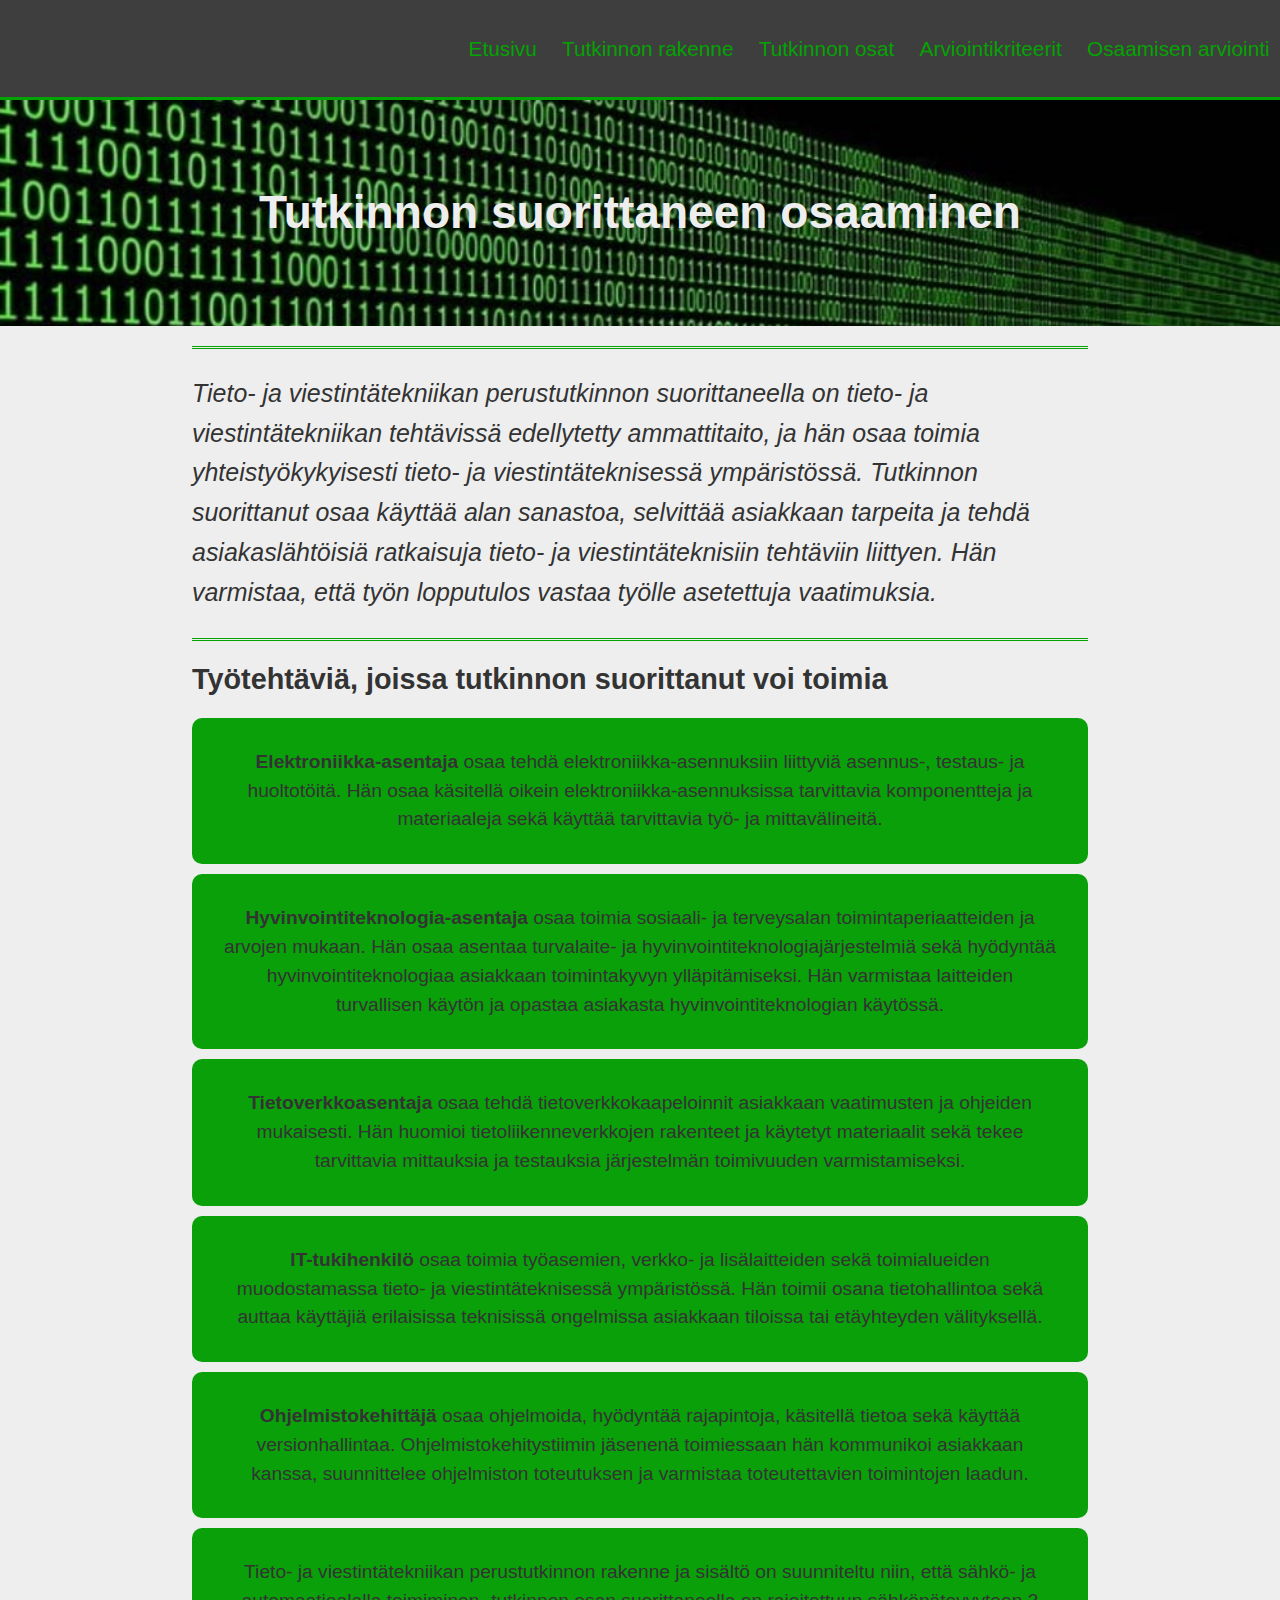
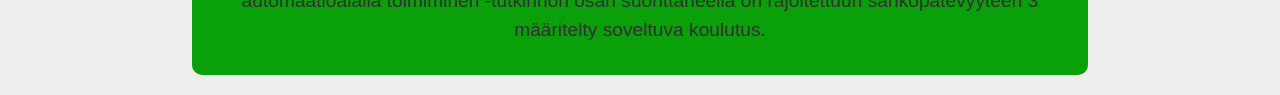
<file: index.html>
<!DOCTYPE html>
<html lang="fi">
    <head>
        <meta charset="UTF-8">
        <meta name="viewport" content="width=device-width, initial-scale=1.0">
        <title>Tieto- ja viestintätekniikan perustutkinto</title>
        <link rel="stylesheet" href="./css/tyylit.css">
        <link rel="stylesheet" href="./css/mobiili.css">
    </head>
    <body>
        <header>
            <nav class="v-center h-right">
                <a href="index.html">Etusivu</a>
                <a href="tutkinnonrakenne.html">Tutkinnon rakenne</a>
                <a href="tutkinnonosat.html">Tutkinnon osat</a>
                <a href="kriteerit.html">Arviointikriteerit</a>
                <a href="arviointi.html">Osaamisen arviointi</a>
            </nav>
        </header>
        <main>
            <section class="showcase">

                    <h2>Tutkinnon suorittaneen osaaminen</h2>
                
            </section>
            
            <section class="ingressi">
                <p>Tieto- ja viestintätekniikan perustutkinnon suorittaneella on tieto- ja viestintätekniikan tehtävissä edellytetty ammattitaito, 
                    ja hän osaa toimia yhteistyökykyisesti tieto- ja viestintäteknisessä ympäristössä. 
                    Tutkinnon suorittanut osaa käyttää alan sanastoa, selvittää asiakkaan tarpeita ja tehdä asiakaslähtöisiä ratkaisuja tieto- ja viestintäteknisiin tehtäviin liittyen. 
                    Hän varmistaa, että työn lopputulos vastaa työlle asetettuja vaatimuksia.
                </p>
            </section>

            <section class="tutkinnonosat">
                <h2>Työtehtäviä, joissa tutkinnon suorittanut voi toimia</h2>
                <p>
                    <b>Elektroniikka-asentaja</b>
                    osaa tehdä elektroniikka-asennuksiin liittyviä asennus-, testaus- ja huoltotöitä. 
                    Hän osaa käsitellä oikein elektroniikka-asennuksissa tarvittavia komponentteja ja materiaaleja sekä käyttää tarvittavia työ- ja mittavälineitä.
                </p>
                <p><b>Hyvinvointiteknologia-asentaja</b> 
                    osaa toimia sosiaali- ja terveysalan toimintaperiaatteiden ja arvojen mukaan. 
                    Hän osaa asentaa turvalaite- ja hyvinvointiteknologiajärjestelmiä sekä hyödyntää hyvinvointiteknologiaa asiakkaan toimintakyvyn ylläpitämiseksi. 
                    Hän varmistaa laitteiden turvallisen käytön ja opastaa asiakasta hyvinvointiteknologian käytössä.
                </p>
                <p><b>Tietoverkkoasentaja</b> 
                    osaa tehdä tietoverkkokaapeloinnit asiakkaan vaatimusten ja ohjeiden mukaisesti. 
                    Hän huomioi tietoliikenneverkkojen rakenteet ja käytetyt materiaalit sekä tekee tarvittavia mittauksia 
                    ja testauksia järjestelmän toimivuuden varmistamiseksi.
                </p>
                <p><b>IT-tukihenkilö</b>
                    osaa toimia työasemien, verkko- ja lisälaitteiden sekä toimialueiden muodostamassa tieto- ja viestintäteknisessä ympäristössä.
                    Hän toimii osana tietohallintoa sekä auttaa käyttäjiä erilaisissa teknisissä ongelmissa asiakkaan tiloissa tai etäyhteyden välityksellä.
                </p>
                <p><b>Ohjelmistokehittäjä</b> 
                    osaa ohjelmoida, hyödyntää rajapintoja, käsitellä tietoa sekä käyttää versionhallintaa. 
                    Ohjelmistokehitystiimin jäsenenä toimiessaan hän kommunikoi asiakkaan kanssa, suunnittelee ohjelmiston toteutuksen
                    ja varmistaa toteutettavien toimintojen laadun.
                </p>
                <p>Tieto- ja viestintätekniikan perustutkinnon rakenne ja sisältö on suunniteltu niin, 
                    että sähkö- ja automaatioalalla toimiminen -tutkinnon osan suorittaneella on rajoitettuun sähköpätevyyteen 3 määritelty soveltuva koulutus.
                </p>
            </section>
            
        </main>
    </body>

</html>
</file>
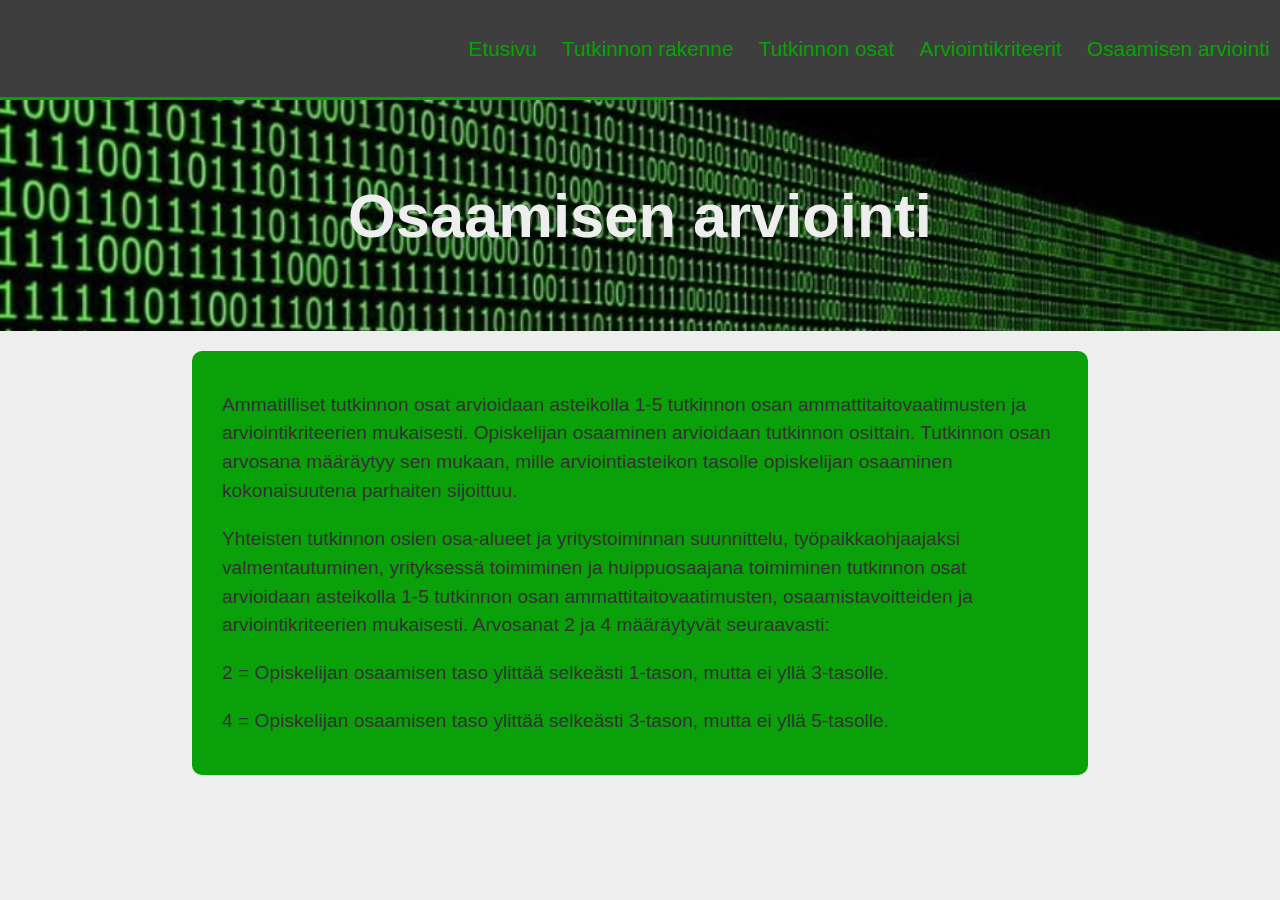
<file: arviointi.html>
<!DOCTYPE html>
<html lang="fi">
    <head>
        <meta charset="UTF-8">
        <meta name="viewport" content="width=device-width, initial-scale=1.0">
        <title>Tieto- ja viestintätekniikan perustutkinto</title>
        <link rel="stylesheet" href="./css/tyylit.css">
        <link rel="stylesheet" href="./css/mobiili.css">
    </head>
    <body>
        <header>
            <nav class="v-center h-right">
                <a href="index.html">Etusivu</a>
                <a href="tutkinnonrakenne.html">Tutkinnon rakenne</a>
                <a href="tutkinnonosat.html">Tutkinnon osat</a>
                <a href="kriteerit.html">Arviointikriteerit</a>
                <a href="arviointi.html">Osaamisen arviointi</a>
            </nav>
        </header>
        <main>
            <section class="showcase">
                <h1>Osaamisen arviointi</h1>
            </section>
            <section class="osaamisenarviointi">
                <p>Ammatilliset tutkinnon osat arvioidaan asteikolla 1-5 tutkinnon osan ammattitaitovaatimusten 
                    ja arviointikriteerien mukaisesti. 
                    Opiskelijan osaaminen arvioidaan tutkinnon osittain. 
                    Tutkinnon osan arvosana määräytyy sen mukaan, mille arviointiasteikon tasolle 
                    opiskelijan osaaminen kokonaisuutena parhaiten sijoittuu.
                </p>
                <p>Yhteisten tutkinnon osien osa-alueet ja yritystoiminnan suunnittelu, 
                    työpaikkaohjaajaksi valmentautuminen, yrityksessä toimiminen 
                    ja huippuosaajana toimiminen tutkinnon osat arvioidaan asteikolla 1-5 
                    tutkinnon osan ammattitaitovaatimusten, osaamistavoitteiden ja arviointikriteerien mukaisesti. 
                    Arvosanat 2 ja 4 määräytyvät seuraavasti:
                </p>
                <p>2 = Opiskelijan osaamisen taso ylittää selkeästi 1-tason, mutta ei yllä 3-tasolle.</p>
                <p>4 = Opiskelijan osaamisen taso ylittää selkeästi 3-tason, mutta ei yllä 5-tasolle.</p>
            </section>
        </main>  
    </body>
</html>
</file>
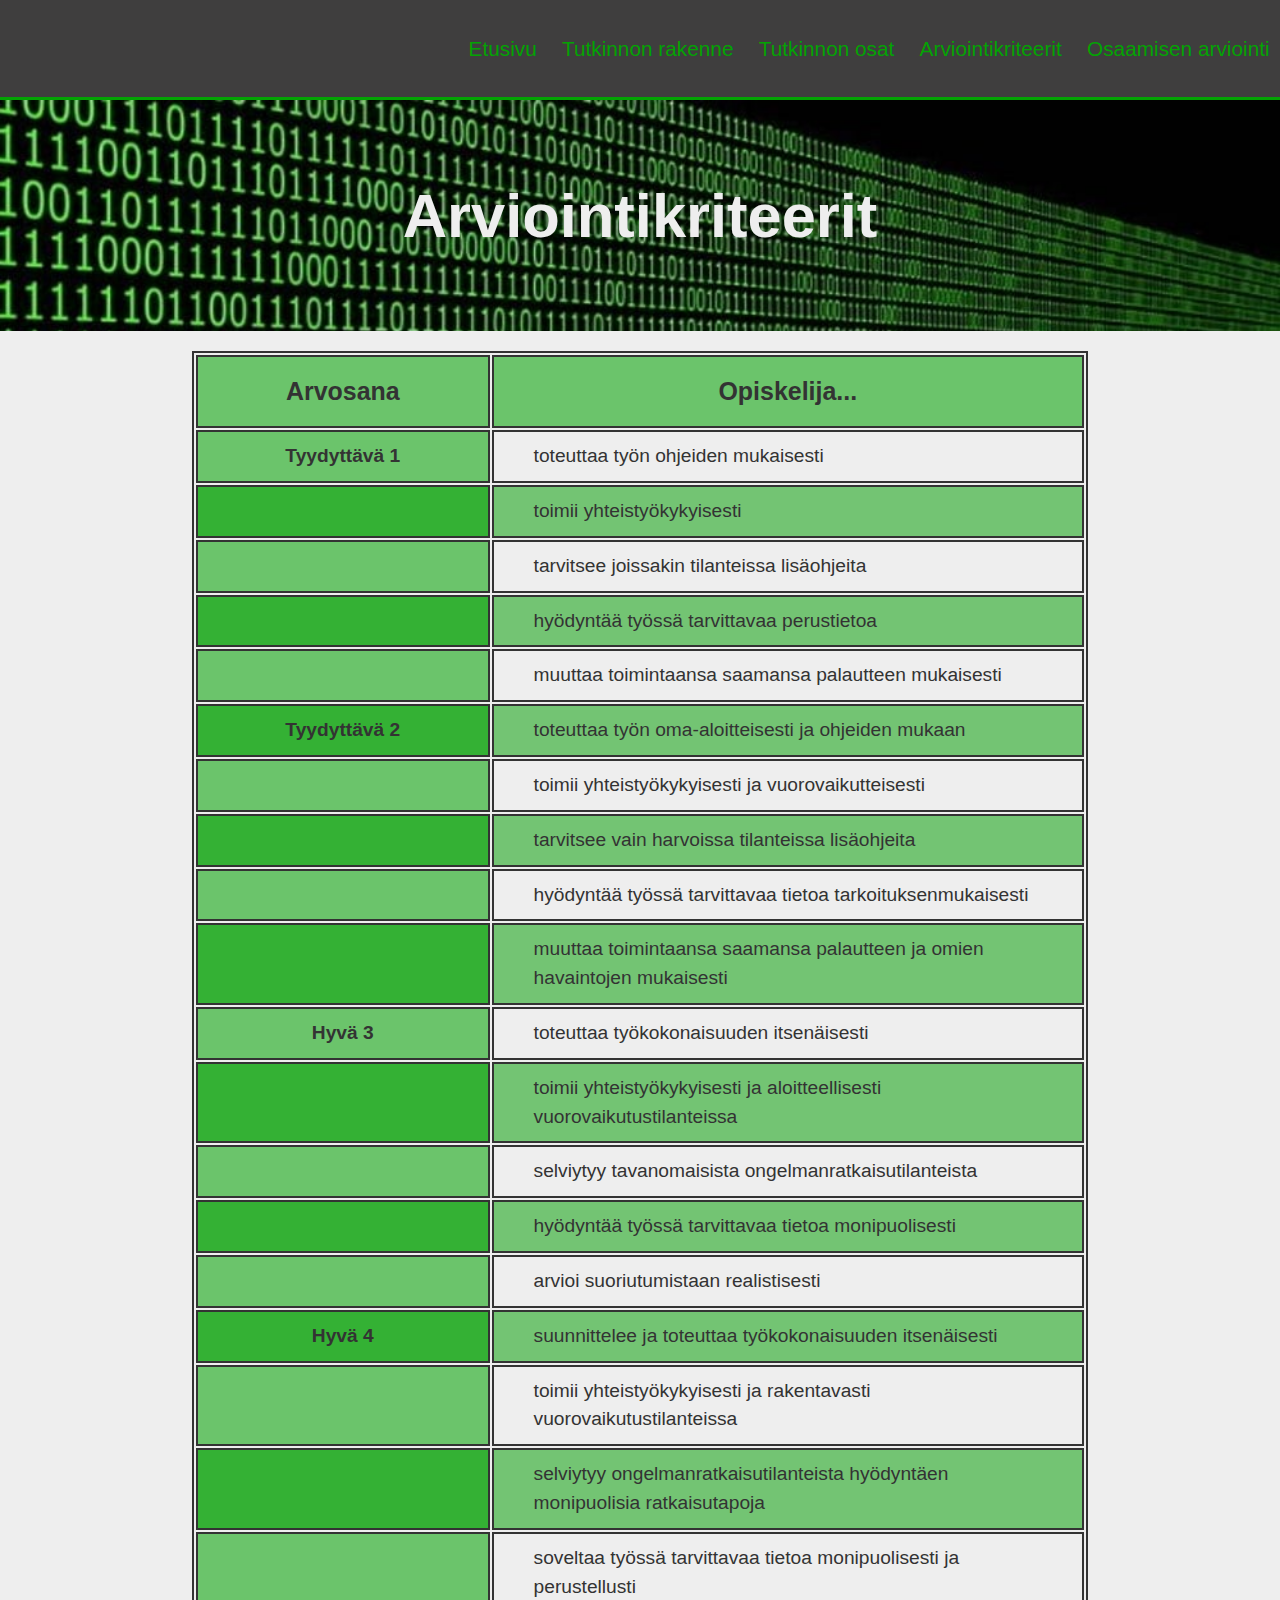
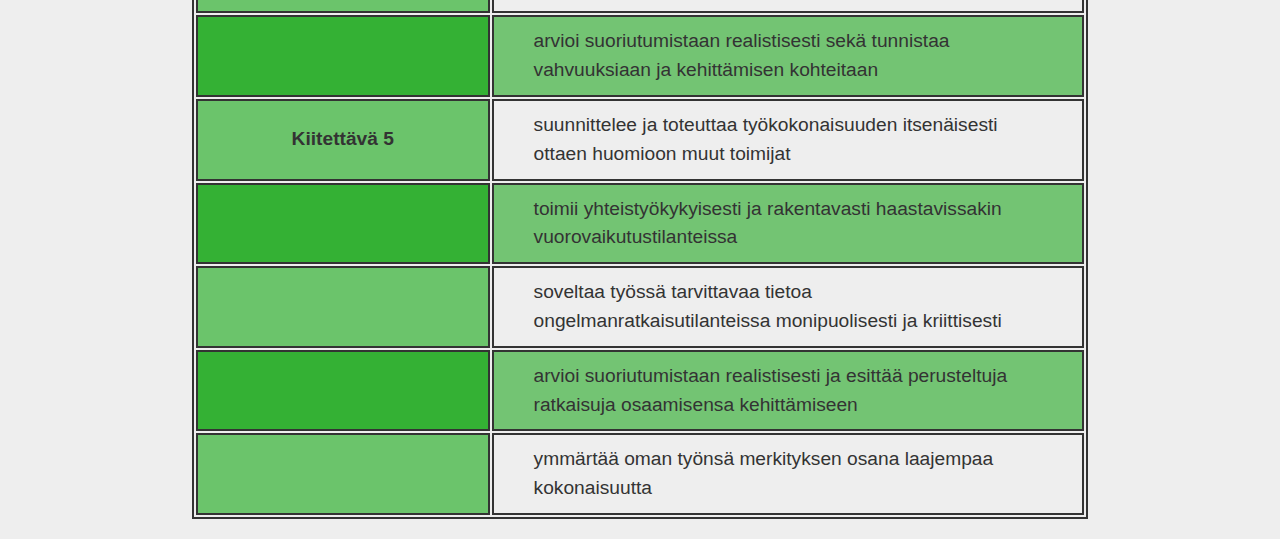
<file: kriteerit.html>
<!DOCTYPE html>
<html lang="fi">
    <head>
        <meta charset="UTF-8">
        <meta name="viewport" content="width=device-width, initial-scale=1.0">
        <title>Tieto- ja viestintätekniikan perustutkinto</title>
        <link rel="stylesheet" href="./css/tyylit.css">
        <link rel="stylesheet" href="./css/mobiili.css">
    </head>
    <body>
        <header>
            <nav class="v-center h-right">
                <a href="index.html">Etusivu</a>
                <a href="tutkinnonrakenne.html">Tutkinnon rakenne</a>
                <a href="tutkinnonosat.html">Tutkinnon osat</a>
                <a href="kriteerit.html">Arviointikriteerit</a>
                <a href="arviointi.html">Osaamisen arviointi</a>
            </nav>
        </header>
        <main>
            <section class="showcase">
                <h1>Arviointikriteerit</h1>
            </section>
            <section>
                <table id="taulukko">
                    <thead>
                        <tr>
                            <th>Arvosana</th>
                            <th>Opiskelija...</th>
                        </tr>
                    </thead>
                    <tbody>
                        <tr>
                            <th><b>Tyydyttävä 1</b></th>
                            <td>toteuttaa työn ohjeiden mukaisesti</td>
                        </tr>
                        <tr>
                            <th></th>
                            <td>toimii yhteistyökykyisesti</td>
                        </tr>
                        <tr>
                            <th></th>
                            <td>tarvitsee joissakin tilanteissa lisäohjeita</td>
                        </tr>
                        <tr>
                            <th></th>
                            <td>hyödyntää työssä tarvittavaa perustietoa</td>
                        </tr>
                        <tr>
                            <th></th>
                            <td>muuttaa toimintaansa saamansa palautteen mukaisesti</td>
                        </tr>
                        <tr>
                            <th><b>Tyydyttävä 2</b></th>
                            <td>toteuttaa työn oma-aloitteisesti ja ohjeiden mukaan</td>
                        </tr>
                        <tr>
                            <th></th>
                            <td>toimii yhteistyökykyisesti ja vuorovaikutteisesti</td>
                        </tr>
                        <tr>
                            <th></th>
                            <td>tarvitsee vain harvoissa tilanteissa lisäohjeita</td>
                        </tr>
                        <tr>
                            <th></th>
                            <td>hyödyntää työssä tarvittavaa tietoa tarkoituksenmukaisesti</td>
                        </tr>
                        <tr>
                            <th></th>
                            <td>muuttaa toimintaansa saamansa palautteen ja omien havaintojen mukaisesti</td>
                        </tr>
                        <tr>
                            <th><b>Hyvä 3</b></th>
                            <td>toteuttaa työkokonaisuuden itsenäisesti</td>
                        </tr>
                        <tr>
                            <th></th>
                            <td>toimii yhteistyökykyisesti ja aloitteellisesti vuorovaikutustilanteissa</td>
                        </tr>
                        <tr>
                            <th></th>
                            <td>selviytyy tavanomaisista ongelmanratkaisutilanteista</td>
                        </tr>
                        <tr>
                            <th></th>
                            <td>hyödyntää työssä tarvittavaa tietoa monipuolisesti</td>
                        </tr>
                        <tr>
                            <th></th>
                            <td>arvioi suoriutumistaan realistisesti</td>
                        </tr>
                        <tr>
                            <th><b>Hyvä 4</b></th>
                            <td>suunnittelee ja toteuttaa työkokonaisuuden itsenäisesti</td>
                        </tr>
                        <tr>
                            <th></th>
                            <td>toimii yhteistyökykyisesti ja rakentavasti vuorovaikutustilanteissa</td>
                        </tr>
                        <tr>
                            <th></th>
                            <td>selviytyy ongelmanratkaisutilanteista hyödyntäen monipuolisia ratkaisutapoja</td>
                        </tr>
                        <tr>
                            <th></th>
                            <td>soveltaa työssä tarvittavaa tietoa monipuolisesti ja perustellusti</td>
                        </tr>
                        <tr>
                            <th></th>
                            <td>arvioi suoriutumistaan realistisesti sekä tunnistaa vahvuuksiaan ja kehittämisen kohteitaan</td>
                        </tr>
                        <tr>
                            <th><b>Kiitettävä 5</b></th>
                            <td>suunnittelee ja toteuttaa työkokonaisuuden itsenäisesti ottaen huomioon muut toimijat</td>
                        </tr>
                        <tr>
                            <th></th>
                            <td>toimii yhteistyökykyisesti ja rakentavasti haastavissakin vuorovaikutustilanteissa</td>
                        </tr>
                        <tr>
                            <th></th>
                            <td>soveltaa työssä tarvittavaa tietoa ongelmanratkaisutilanteissa monipuolisesti ja kriittisesti</td>
                        </tr>
                        <tr>
                            <th></th>
                            <td>arvioi suoriutumistaan realistisesti ja esittää perusteltuja ratkaisuja osaamisensa kehittämiseen</td>
                        </tr>
                        <tr>
                            <th></th>
                            <td>ymmärtää oman työnsä merkityksen osana laajempaa kokonaisuutta</td>
                        </tr>
                    </tbody>
                </table>
            </section>
        </main>
    </body>

</html>
</file>
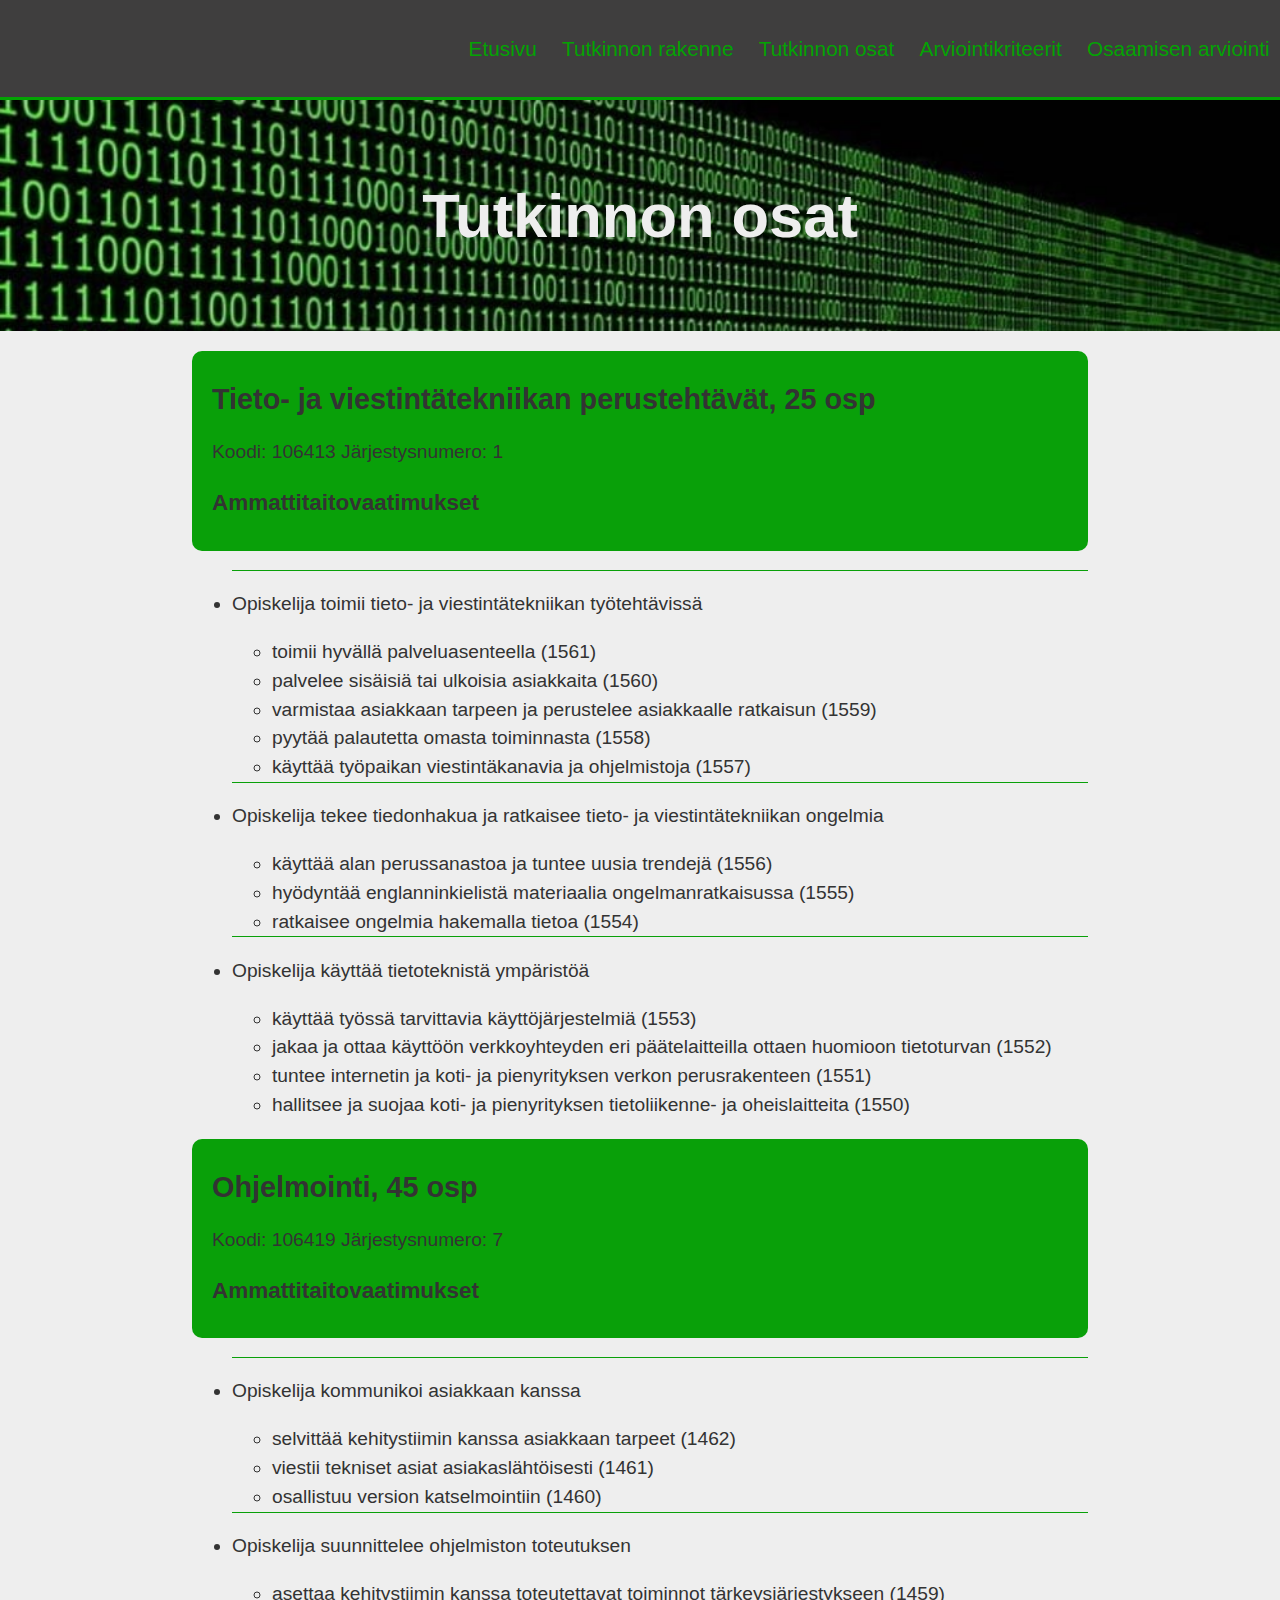
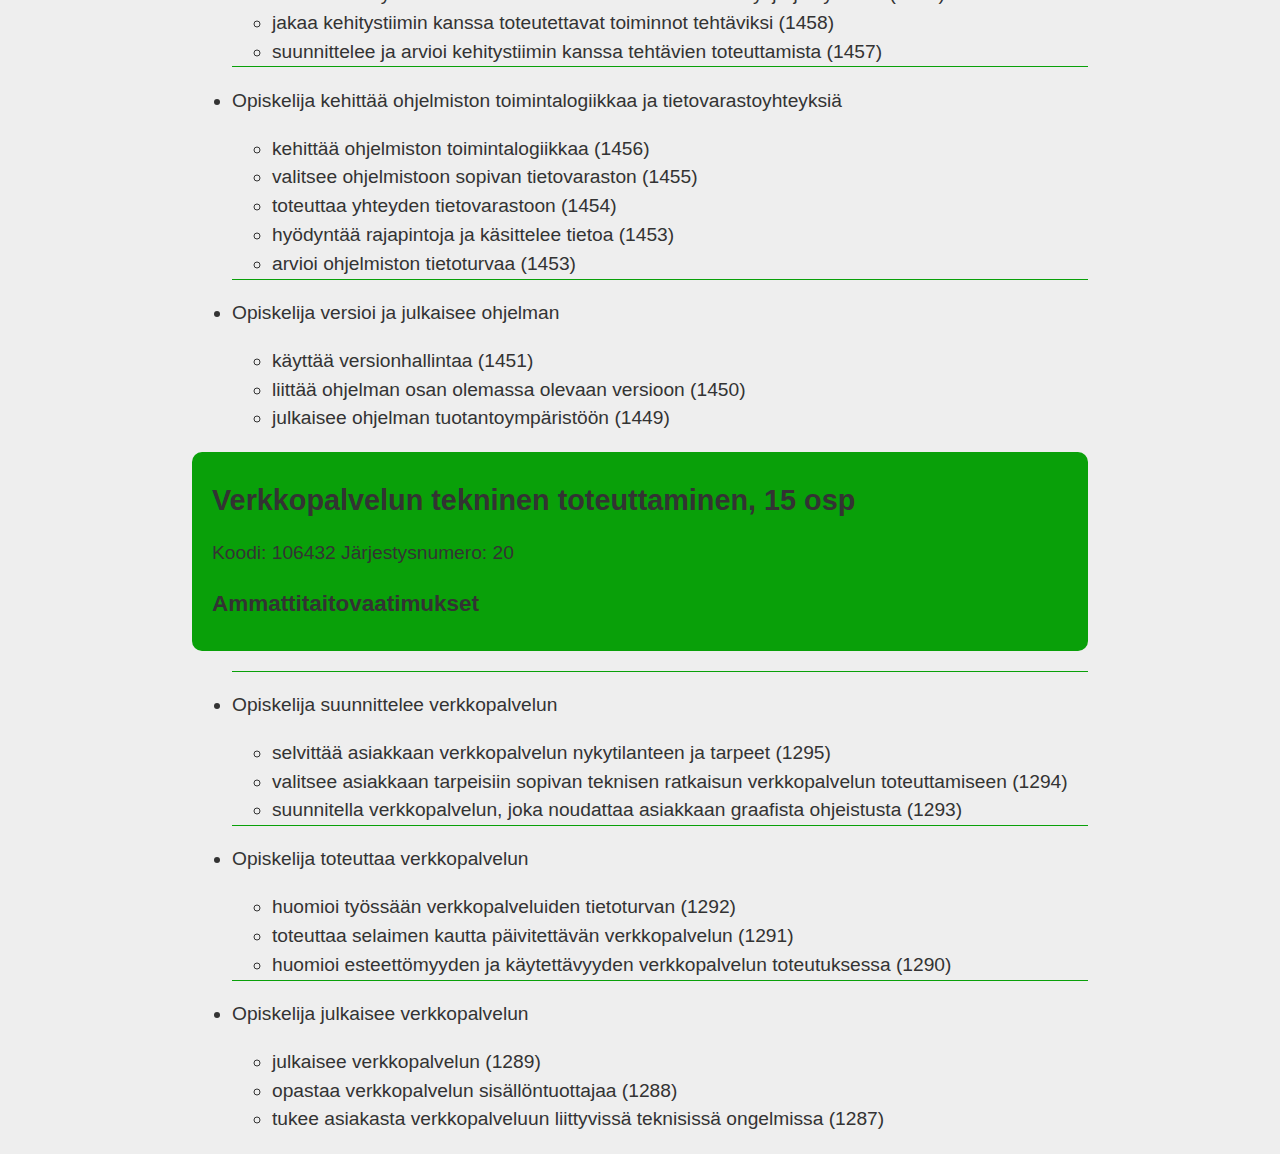
<file: tutkinnonosat.html>
<!DOCTYPE html>
<html lang="fi">
    <head>
        <meta charset="UTF-8">
        <meta name="viewport" content="width=device-width, initial-scale=1.0">
        <title>Tieto- ja viestintätekniikan perustutkinto</title>
        <link rel="stylesheet" href="./css/tyylit.css">
        <link rel="stylesheet" href="./css/mobiili.css">
    </head>
    <body>
        <header>
            <nav class="v-center h-right">
                <a href="index.html">Etusivu</a>
                <a href="tutkinnonrakenne.html">Tutkinnon rakenne</a>
                <a href="tutkinnonosat.html">Tutkinnon osat</a>
                <a href="kriteerit.html">Arviointikriteerit</a>
                <a href="arviointi.html">Osaamisen arviointi</a>
            </nav>
        </header>
        <main>
            <section class="showcase">
                <h1>Tutkinnon osat</h1>
            </section>
            <section class="tutkinnonosalista">
                <div>
                    <h2>Tieto- ja viestintätekniikan perustehtävät, 25 osp</h2>
                    <p>Koodi: 106413 Järjestysnumero: 1</p>
                    <h3>Ammattitaitovaatimukset</h3>
                </div>    
                <ul>
                    <li>
                        <p>Opiskelija toimii tieto- ja viestintätekniikan työtehtävissä</p>
                        <ul>
                            <li>toimii hyvällä palveluasenteella (1561)</li>
                            <li>palvelee sisäisiä tai ulkoisia asiakkaita (1560)</li>
                            <li>varmistaa asiakkaan tarpeen ja perustelee asiakkaalle ratkaisun (1559)</li>
                            <li>pyytää palautetta omasta toiminnasta (1558)</li>
                            <li>käyttää työpaikan viestintäkanavia ja ohjelmistoja (1557)</li>
                        </ul>
                    </li>
                    <li>
                        <p>Opiskelija tekee tiedonhakua ja ratkaisee tieto- ja viestintätekniikan ongelmia</p>
                        <ul>
                            <li>käyttää alan perussanastoa ja tuntee uusia trendejä (1556)</li>
                            <li>hyödyntää englanninkielistä materiaalia ongelmanratkaisussa (1555)</li>
                            <li>ratkaisee ongelmia hakemalla tietoa (1554)</li>
                        </ul>
                    </li>
                    <li>
                        <p>Opiskelija käyttää tietoteknistä ympäristöä</p>
                        <ul>
                            <li>käyttää työssä tarvittavia käyttöjärjestelmiä (1553)</li>
                            <li>jakaa ja ottaa käyttöön verkkoyhteyden eri päätelaitteilla ottaen huomioon tietoturvan (1552)</li>
                            <li>tuntee internetin ja koti- ja pienyrityksen verkon perusrakenteen (1551)</li>
                            <li>hallitsee ja suojaa koti- ja pienyrityksen tietoliikenne- ja oheislaitteita (1550)</li>
                        </ul>
                    </li>
                </ul>
                <div>
                    <h2>Ohjelmointi, 45 osp</h2>
                    <p>Koodi: 106419 Järjestysnumero: 7</p>
                    <h3>Ammattitaitovaatimukset</h3>
                </div>
                <ul>
                    <li>
                        <p>Opiskelija kommunikoi asiakkaan kanssa</p>
                        <ul>
                            <li>selvittää kehitystiimin kanssa asiakkaan tarpeet (1462)</li>
                            <li>viestii tekniset asiat asiakaslähtöisesti (1461)</li>
                            <li>osallistuu version katselmointiin (1460)</li>
                        </ul>
                    </li>
                    <li>
                        <p>Opiskelija suunnittelee ohjelmiston toteutuksen</p>
                        <ul>
                            <li>asettaa kehitystiimin kanssa toteutettavat toiminnot tärkeysjärjestykseen (1459)</li>
                            <li>jakaa kehitystiimin kanssa toteutettavat toiminnot tehtäviksi (1458)</li>
                            <li>suunnittelee ja arvioi kehitystiimin kanssa tehtävien toteuttamista (1457)</li>
                        </ul>
                    </li>
                    <li>
                        <p>Opiskelija kehittää ohjelmiston toimintalogiikkaa ja tietovarastoyhteyksiä</p>
                        <ul>
                            <li>kehittää ohjelmiston toimintalogiikkaa (1456)</li>
                            <li>valitsee ohjelmistoon sopivan tietovaraston (1455)</li>
                            <li>toteuttaa yhteyden tietovarastoon (1454)</li>
                            <li>hyödyntää rajapintoja ja käsittelee tietoa (1453)</li>
                            <li>arvioi ohjelmiston tietoturvaa (1453)</li>
                        </ul>
                    </li>
                    <li>
                        <p>Opiskelija versioi ja julkaisee ohjelman</p>
                        <ul>
                            <li>käyttää versionhallintaa (1451)</li>
                            <li>liittää ohjelman osan olemassa olevaan versioon (1450)</li>
                            <li>julkaisee ohjelman tuotantoympäristöön (1449)</li>
                        </ul>
                    </li>
                </ul>
                <div>
                    <h2>Verkkopalvelun tekninen toteuttaminen, 15 osp</h2>
                    <p>Koodi: 106432 Järjestysnumero: 20</p>
                    <h3>Ammattitaitovaatimukset</h3>
                </div>
                <ul>
                    <li>
                        <p>Opiskelija suunnittelee verkkopalvelun</p>
                        <ul>
                            <li>selvittää asiakkaan verkkopalvelun nykytilanteen ja tarpeet (1295)</li>
                            <li>valitsee asiakkaan tarpeisiin sopivan teknisen ratkaisun verkkopalvelun toteuttamiseen (1294)</li>
                            <li>suunnitella verkkopalvelun, joka noudattaa asiakkaan graafista ohjeistusta (1293)</li>
                        </ul>
                    </li>
                    <li>
                        <p>Opiskelija toteuttaa verkkopalvelun</p>
                        <ul>
                            <li>huomioi työssään verkkopalveluiden tietoturvan (1292)</li>
                            <li>toteuttaa selaimen kautta päivitettävän verkkopalvelun (1291)</li>
                            <li>huomioi esteettömyyden ja käytettävyyden verkkopalvelun toteutuksessa (1290)</li>
                        </ul>
                    </li>
                    <li>
                        <p>Opiskelija julkaisee verkkopalvelun</p>
                        <ul>
                            <li>julkaisee verkkopalvelun (1289)</li>
                            <li>opastaa verkkopalvelun sisällöntuottajaa (1288)</li>
                            <li>tukee asiakasta verkkopalveluun liittyvissä teknisissä ongelmissa (1287)</li>
                        </ul>
                    </li>
                </ul>
            </section>
        </main>
        
    </body>

</html>
</file>
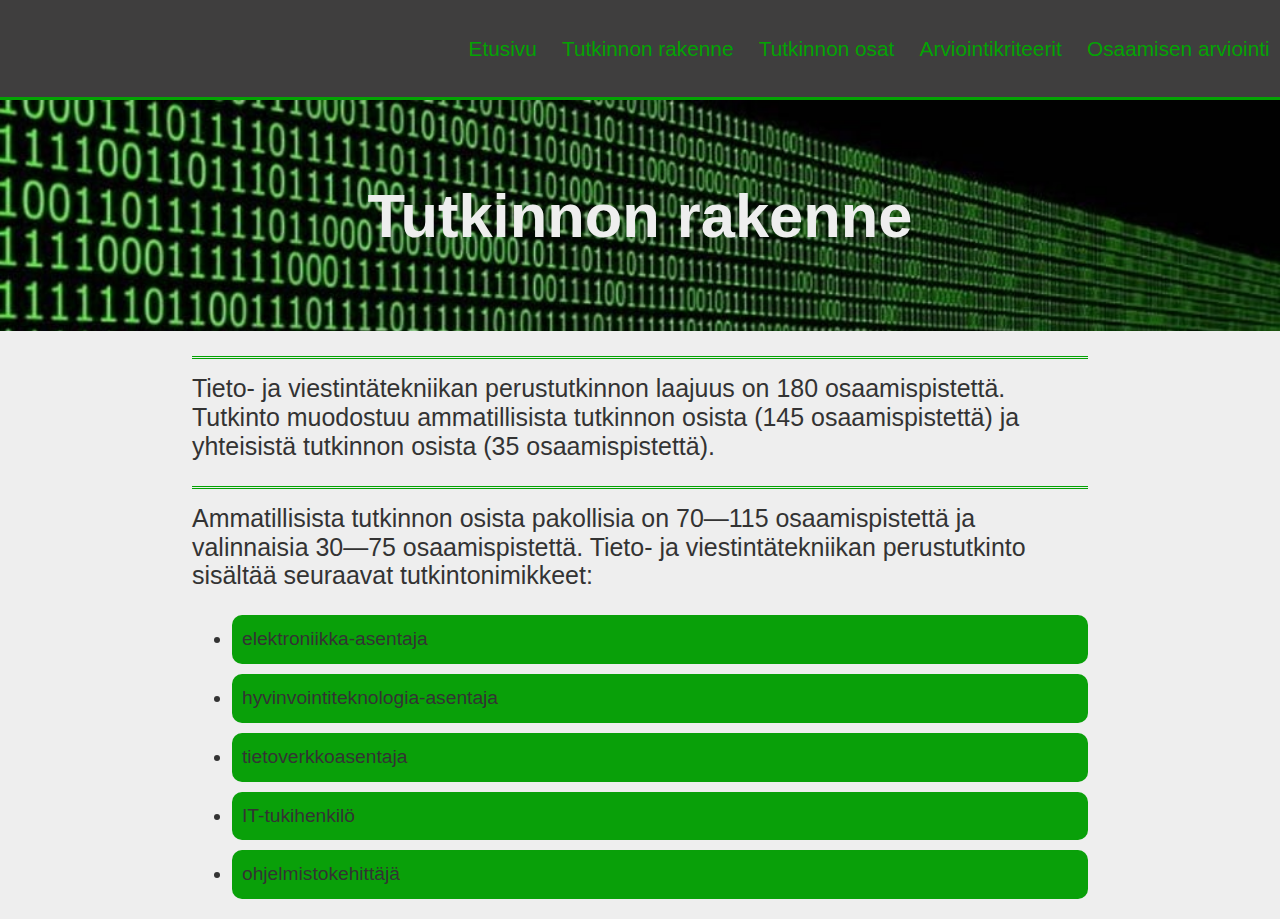
<file: tutkinnonrakenne.html>
<!DOCTYPE html>
<html lang="fi">
    <head>
        <meta charset="UTF-8">
        <meta name="viewport" content="width=device-width, initial-scale=1.0">
        <title>Tieto- ja viestintätekniikan perustutkinto</title>
        <link rel="stylesheet" href="./css/tyylit.css">
        <link rel="stylesheet" href="./css/mobiili.css">
    </head>
    <body>
        <header>
            <nav class="v-center h-right">
                <a href="index.html">Etusivu</a>
                <a href="tutkinnonrakenne.html">Tutkinnon rakenne</a>
                <a href="tutkinnonosat.html">Tutkinnon osat</a>
                <a href="kriteerit.html">Arviointikriteerit</a>
                <a href="arviointi.html">Osaamisen arviointi</a>
            </nav>
        </header>
        <main>
            <section class="showcase">
                <h1>Tutkinnon rakenne</h1>
            </section>
            <section class="tutkinnonrakenne">
                <p>Tieto- ja viestintätekniikan perustutkinnon laajuus on 180 osaamispistettä. 
                    Tutkinto muodostuu ammatillisista tutkinnon osista (145 osaamispistettä) 
                    ja yhteisistä tutkinnon osista (35 osaamispistettä).
                </p>
                <p>Ammatillisista tutkinnon osista pakollisia on 70—115 osaamispistettä ja valinnaisia 30—75 osaamispistettä. 
                    Tieto- ja viestintätekniikan perustutkinto sisältää seuraavat tutkintonimikkeet:
                </p>
                <ul>
                    <li>elektroniikka-asentaja</li>
                    <li>hyvinvointiteknologia-asentaja</li>
                    <li>tietoverkkoasentaja</li>
                    <li>IT-tukihenkilö</li>
                    <li>ohjelmistokehittäjä</li>
                </ul>
            </section>
        </main>
    </body>

</html>
</file>
<file: css/tyylit.css>
@import url('https://fonts.googleapis.com/css2?family=Montserrat:ital,wght@0,100..900;1,100..900&display=swap');

:root {
    --teksti: #333333;
    --tausta: #eeeeee;
    --tausta-tumma: #3f3e3e;
    --teksti-vaalea: #eeeeee;
    --vihreä: #03a303;
}

* {
    box-sizing: border-box;
}

.v-center {
    position: absolute;
    transform: translateY(-50%);
    top: 50%;
}

.h-right {
    position: absolute;
    right: 0;
}

header {
    max-width: 100%;
    width: 100%;
    background-color:var(--tausta-tumma);
    padding: 15px 0;
    height: 100px;
    text-align: center;
    position: fixed;
    top: 0;
    border-bottom: 3px solid var(--vihreä);

}

header nav a{
    display:inline-block;
    font-size: 1.3em;
    text-decoration: none;
    color: var(--vihreä);
    padding: 20px 0.5em;
    hyphens: auto;
}

header nav a:hover {
    color: var(--teksti);
    background-color: var(--vihreä);
}

body {
    margin: 0;
    padding: 0;
    font-family: "Monsterrat", sans-serif;
    background-color: var(--tausta);
    color: var(--teksti);
    hyphens: auto;
}

main {
    font-size: 1.2em;
    line-height: 1.5em;
    padding-top: 80px;
    hyphens: auto;
}

section {
    max-width: 900px;
    width: 70%;
    margin: 20px auto;

}

.showcase {
    font-size: 1.6em;
    color: var(--teksti-vaalea);
    line-height: 1.6em;
    padding: 50px 0;
    width: 100%;
    max-width: 100%;
    background-image: url("../img/koodi4.jpeg");
    background-size: 100%;
    text-align: center;
    hyphens: auto;
}

.ingressi {
    font-size: 1.3em;
    font-style: italic;
    line-height: 1.6em;
    border-top: 3px double var(--vihreä);
    border-bottom: 3px double var(--vihreä);
    hyphens: auto;
}

.tutkinnonosat p{
    display: block;
    border-radius: 10px;
    background-color: #09a009;
    padding: 30px;
    color: var(--teksti);
    width: 100%;
    text-align: center;
    margin: 10px 0;
    hyphens: auto;
}

.tutkinnonrakenne p{
    border-top: 3px double var(--vihreä);
    padding-top: 15px;
    font-size: 1.3em;
    hyphens: auto;
}

.tutkinnonrakenne li{
    display:list-item;
    background-color: #09a009;
    border-radius: 10px;
    padding: 10px;
    margin: 10px 0;
}

.tutkinnonosalista > div{
    display: block;
    background-color: #09a009;
    padding: 10px;
    padding-left: 20px;
    border-radius: 10px;
}

.tutkinnonosalista > ul > li{
    border-top: 1px #09a009 solid;
    line-height: 1.5em;
}

#taulukko th {
    width: 5%;
    background-color:#03a3038f;
    border: 2px #333333 solid;
}

table tr:nth-child(even) {
    background-color: #09a00989;
}

table td:first-child {
    background-color: #333333;
}

#taulukko td {
    padding: 10px 40px;
    width: 10%;
    border: 2px #333333 solid;
}

#taulukko thead th{
    font-size: 1.3em;
    padding: 20px;
    border: 2px #333333 solid;
}

table {
    border: 2px #333333 solid;
}

.osaamisenarviointi {
    display: block;
    background-color: #09a009;
    padding: 20px 30px;
    border-radius: 10px;
}
</file>
<file: css/mobiili.css>
@media only screen and (max-width: 800px){
    header,
    header > nav,
    header nav a {
        display: block;
        float: none;
        height: auto;
        width: 100%;
        text-align: center;
    
    }

    header nav a {
        padding: 5px;
    }

    .v-center, .h-right {
        display: block;
        position: relative;
        transform: none;
    }

    .showcase {
        padding-top: 100px;
        padding-bottom: 12px;
    }

    #taulukko td {
        padding: 10px 5px;
    
    }

    #taulukko thead th{
        padding: 5px;
    }

    section {
        width: 90%;
    }
}
</file>
